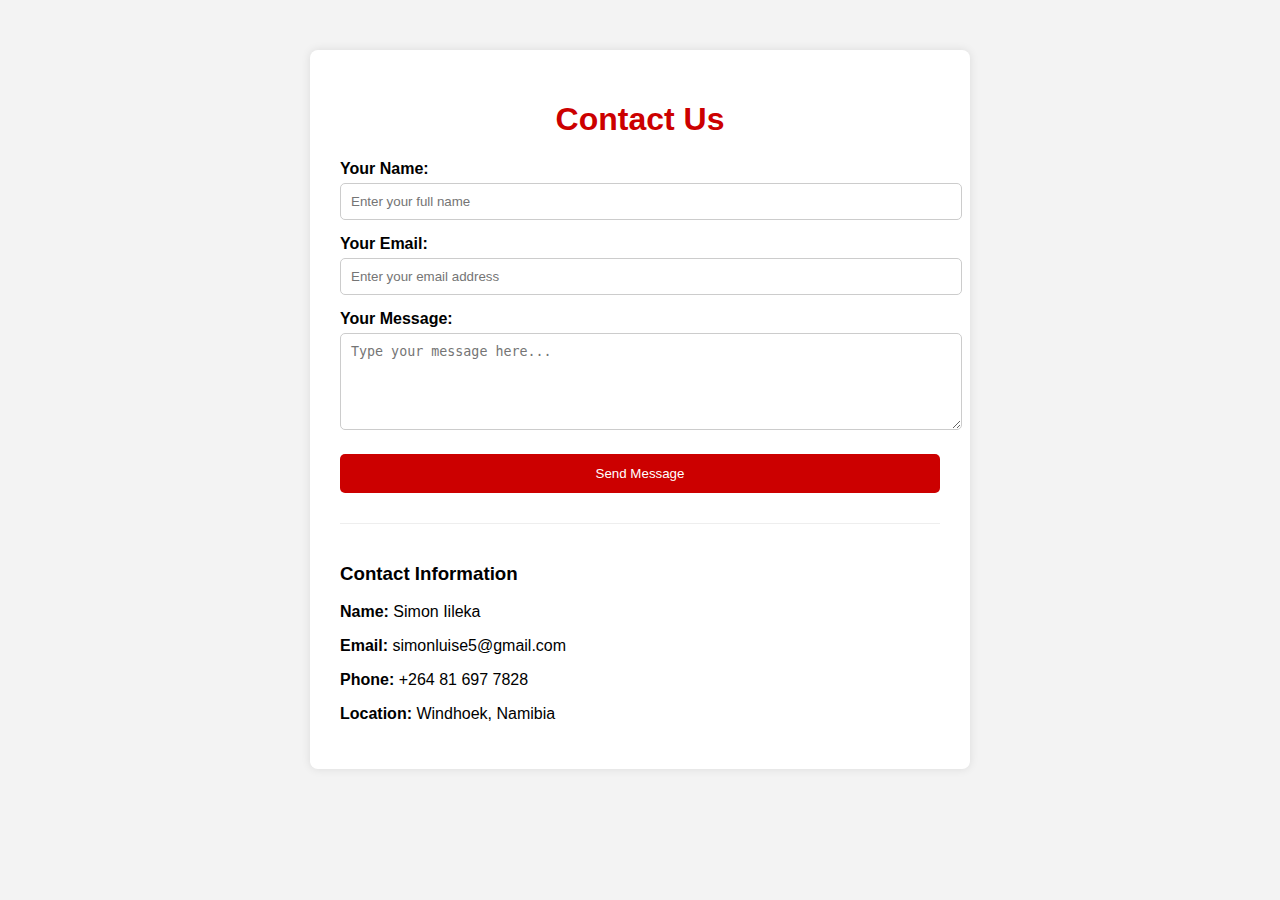
<file: contact.html>
<!DOCTYPE html>
<html lang="en">
<head>
    <meta charset="UTF-8">
    <title>Contact Us - Simon Iileka</title>
    <style>
        body {
            font-family: Arial, sans-serif;
            background-color: #f3f3f3;
            margin: 0;
            padding: 0;
        }
        .container {
            width: 90%;
            max-width: 600px;
            background-color: white;
            margin: 50px auto;
            padding: 30px;
            box-shadow: 0 0 10px rgba(0,0,0,0.1);
            border-radius: 8px;
        }
        h1 {
            text-align: center;
            color: #cc0000;
        }
        label {
            display: block;
            margin-top: 15px;
            font-weight: bold;
        }
        input, textarea {
            width: 100%;
            padding: 10px;
            margin-top: 5px;
            border-radius: 5px;
            border: 1px solid #ccc;
        }
        button {
            background-color: #cc0000;
            color: white;
            border: none;
            padding: 12px;
            margin-top: 20px;
            cursor: pointer;
            width: 100%;
            border-radius: 5px;
        }
        button:hover {
            background-color: #a30000;
        }
        .contact-info {
            margin-top: 30px;
            border-top: 1px solid #eee;
            padding-top: 20px;
        }
    </style>
</head>
<body>
    <div class="container">
        <h1>Contact Us</h1>
        <form action="contact.php" method="POST">
            <label for="name">Your Name:</label>
            <input type="text" id="name" name="name" placeholder="Enter your full name" required>

            <label for="email">Your Email:</label>
            <input type="email" id="email" name="email" placeholder="Enter your email address" required>

            <label for="message">Your Message:</label>
            <textarea id="message" name="message" rows="5" placeholder="Type your message here..." required></textarea>

            <button type="submit">Send Message</button>
        </form>

        <div class="contact-info">
            <h3>Contact Information</h3>
            <p><strong>Name:</strong> Simon Iileka</p>
            <p><strong>Email:</strong> simonluise5@gmail.com</p>
            <p><strong>Phone:</strong> +264 81 697 7828</p>
            <p><strong>Location:</strong> Windhoek, Namibia</p>
        </div>
    </div>
</body>
</html>
</file>
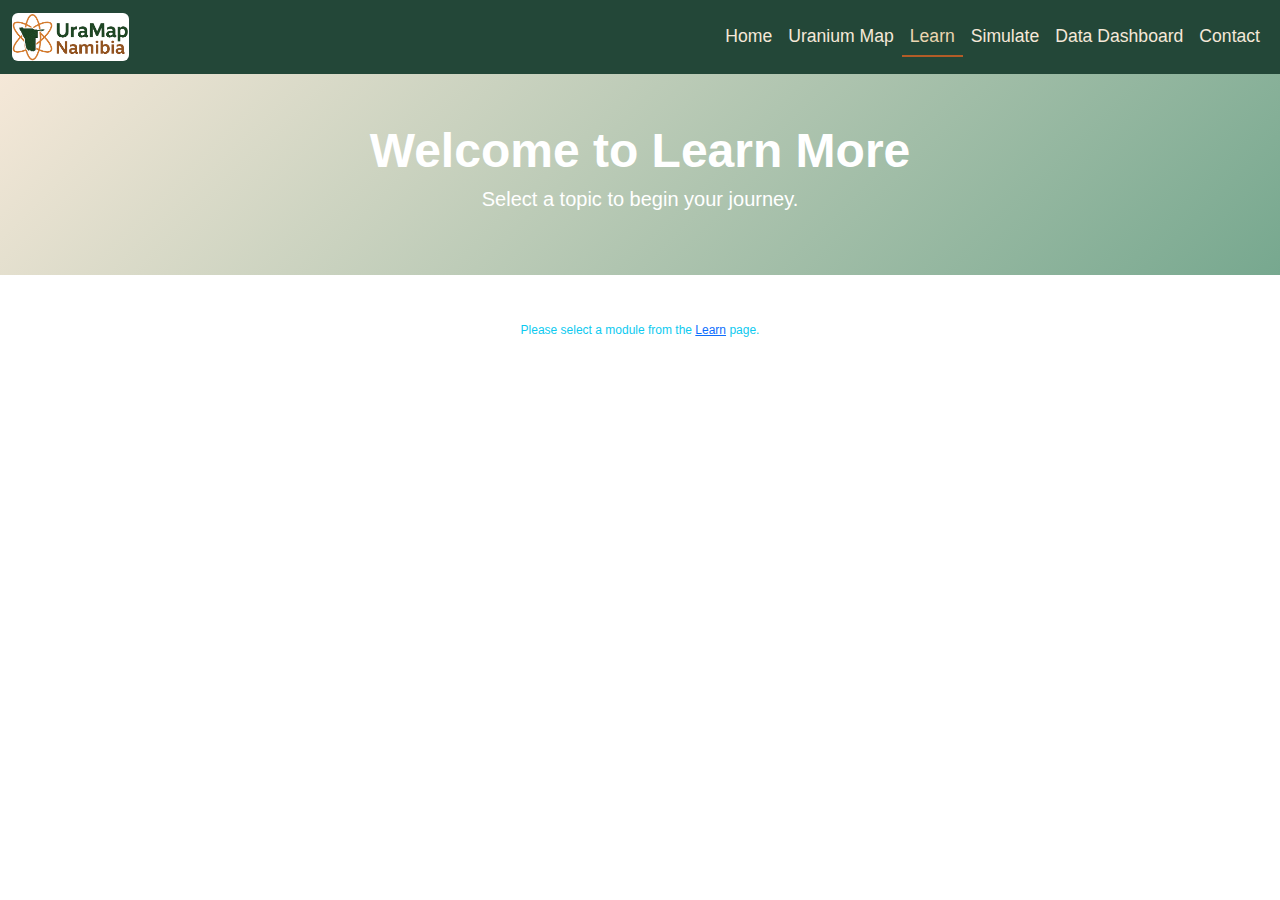
<file: readmore.html>
<!DOCTYPE html>
<html lang="en">
<head>
  <meta charset="UTF-8" />
  <meta name="viewport" content="width=device-width, initial-scale=1.0" />
  <title>Learn More | UraMap Namibia</title>
  <link href="https://cdn.jsdelivr.net/npm/bootstrap@5.3.3/dist/css/bootstrap.min.css" rel="stylesheet">
  <link rel="icon" type="image/png" href="assets/img/ico.png">
  <link rel="stylesheet" href="assets/css/style.css">
  <link rel="stylesheet" href="assets/css/readmore.css">
  <link rel="stylesheet" href="https://cdnjs.cloudflare.com/ajax/libs/font-awesome/6.4.2/css/all.min.css">
</head>
<body class="active-learn">

  <div id="navbar-placeholder"></div>

  <header class="page-header text-center py-5">
    <div class="container">
      <h1 class="display-5 fw-bold" id="module-title">Loading Module...</h1>
      <p class="lead" id="module-description"></p>
    </div>
  </header>

  <main class="container my-5">
    <!-- Dynamic content sections will be injected here by JavaScript -->
    <div id="module-content-sections">
      <p class="text-center text-muted">Content loading...</p>
    </div>
  </main>

  <div id="footer-placeholder"></div>

  <!-- Quiz Modal Structure -->
  <div class="modal fade" id="quizModal" tabindex="-1" aria-labelledby="quizModalLabel" aria-hidden="true" data-bs-backdrop="static" data-bs-keyboard="false">
    <div class="modal-dialog modal-dialog-centered modal-lg">
      <div class="modal-content rounded-lg shadow-lg">
        <div class="modal-header bg-success text-white border-bottom-0 rounded-top-lg">
          <h5 class="modal-title fw-bold" id="quizModalLabel">Quick Check: <span id="quiz-section-title"></span></h5>
          <button type="button" class="btn-close btn-close-white" aria-label="Close" id="closeQuizModalBtn"></button>
        </div>
        <div class="modal-body p-4">
          <div class="quiz-progress-container mb-3">
            <div class="quiz-question-number text-muted mb-2">Question <span id="current-question-num">1</span> of <span id="total-questions-num">3</span></div>
            <div class="progress rounded-pill" style="height: 10px;">
              <div class="progress-bar bg-primary rounded-pill" role="progressbar" style="width: 0%;" aria-valuenow="0" aria-valuemin="0" aria-valuemax="100" id="quiz-overall-progress"></div>
            </div>
          </div>

          <div id="quiz-question-container" class="text-center">
            <!-- Questions will be injected here -->
          </div>

          <div id="quiz-feedback" class="mt-4 text-center fw-bold d-none"></div>
          <div id="quiz-score" class="mt-2 text-center fw-bold d-none"></div>
        </div>
        <div class="modal-footer justify-content-center border-top-0 rounded-bottom-lg">
          <button type="button" class="btn btn-primary px-4 py-2 rounded-pill d-none" id="nextQuestionBtn">Next Question</button>
          <button type="button" class="btn btn-success px-4 py-2 rounded-pill d-none" id="continueLearningBtn">Continue Learning</button>
        </div>
      </div>
    </div>
  </div>

  <script src="https://cdn.jsdelivr.net/npm/bootstrap@5.3.3/dist/js/bootstrap.bundle.min.js"></script>
  <script src="assets/js/include-navbar.js"></script>
  <script src="assets/js/readmore.js"></script>
</body>
</html>
</file>
<file: assets/css/style.css>
:root {
  --primary-color: #77A88F; /* Example: A green shade */
  --secondary-color: #B35C27; /* Example: An orange-brown shade */
  --light-bg-color: #F5E8D8; /* Example: A light background */
  --text-dark: #212529; /* Standard dark text */
  --text-muted: #6c757d; /* Muted text */
  --navbar-bg: #234738;
  /* Add more as needed, e.g., --spacing-sm, --spacing-md */
}

/* Then use them like: */
.btn-primary {
  background-color: var(--primary-color);
}
.navbar-dark {
  background-color: var(--navbar-bg) !important;
}
body {
    margin: 0;
    font:normal 75% Arial, Helvetica, sans-serif;
}

.navbar li{
  font-size: 1.1rem;
}

/* Logo Styling in Navbar */
.navbar-brand img {
  height: 3rem;
  width: auto;
  border-radius: 6px;
  transition: transform 0.3s ease, box-shadow 0.3s ease;
  background-color: #ffffff;
}

/* Hover effect */
.navbar-brand img:hover {
  transform: scale(1.05);
  box-shadow: 0 4px 12px rgba(0, 0, 0, 0.25);
}


.navbar-brand {
  display: flex;
  align-items: center;
  gap: 8px;
}


.hero-and-image-container {
  position: relative;
  display: flex;
  flex-direction: row;
  align-items: center;
  justify-content: center;
  min-height: 90vh;
  overflow: hidden;
  padding: 20px;
  box-sizing: border-box;
  flex-wrap: wrap;
  background: linear-gradient(135deg, #F5E8D8, #77A88F, #B35C27);
  background-size: 200% 200%;
  animation: gradientShift 15s ease infinite;
}


.hero {
  color: #ffffff;
  padding: 50px 20px;
  display: flex;
  align-items: start;
  justify-content: start;
  text-align: start;
  position: relative;
  z-index: 1; 
  overflow: hidden;
  flex: 1;
  min-width: 300px;
  margin-right: 20px;
  border-radius: 8px;
}

/* Animations for Hero and About Section */
@keyframes fadeIn {
    from { opacity: 0; }
    to { opacity: 1; }
}

@keyframes fadeOut {
    from { opacity: 1; }
    to { opacity: 0; }
}

@keyframes fadeInUp {
    from {
        opacity: 0;
        transform: translateY(20px);
    }
    to {
        opacity: 1;
        transform: translateY(0);
    }
}

.fade-in {
    animation: fadeIn 1s ease-out forwards;
}

.fade-out {
    animation: fadeOut 0.5s ease-out forwards;
}

.fade-in-up {
    animation: fadeInUp 1.2s ease-out forwards;
}


/* Scroll-triggered fade-in for sections */
.fade-in-section {
  opacity: 0;
  transform: translateY(20px);
  transition: opacity 0.8s ease-out, transform 0.8s ease-out;
}

.fade-in-section.is-visible {
  opacity: 1;
  transform: translateY(0);
}

/* Move gradientShift animation here if you want it only on the background container */
@keyframes gradientShift {
  0% { background-position: 0% 50%; }
  50% { background-position: 100% 50%; }
  100% { background-position: 0% 50%; }
}

.hero-content {
  position: relative;
  z-index: 2; /* Ensures hero-content is above particles and hero background */
}

.navbar-nav .nav-link.active {
  border-bottom: 2px solid #B35C27;
  color: #EBD6B2 !important;
}

.navbar-nav .nav-link {
    color: #F5E8D8 !important;
    font-weight: 500;
}

.navbar-nav .nav-link:hover {
    color: #77A88F !important;
    transition: color 0.3s ease;
}

/* Image Styling */
.intro-image-wrapper {
    flex: 1 1 350px;
    width: 60%;
    max-width: 500px;
    margin-left: 20px;
    display: flex;
    justify-content: center;
    align-items: center;
    position: relative;
    z-index: 1; /* Ensures image is above particles */
    background-color: rgba(255,255,255,0.1); 
    border-radius: 8px; 
}

.intro-image {
    display: block;
    border-radius: 8px;
    box-shadow: 0 5px 15px rgba(0,0,0,0.2);
    transition: transform 0.3s ease-in-out;
}

.intro-image:hover {
    transform: translateY(-5px);
}

/* Responsive adjustments */
@media (max-width: 992px) {
    .hero-and-image-container {
        flex-direction: column;
        padding: 10px;
    }

    .hero {
        margin-right: 0;
        margin-bottom: 30px;
        padding: 80px 20px;
    }

    .intro-image-wrapper {
        width: 80%;
        max-width: 400px;
        margin-left: 0;
        margin-top: 20px;
    }
}

@media (max-width: 576px) {
    .hero {
        padding: 60px 15px;
        min-height: 70vh;
    }

    .intro-image-wrapper {
        width: 95%;
        margin-top: 20px;
    }
}

.modal-content {
  border-radius: 10px;
  overflow: hidden;
  box-shadow: 0 10px 25px rgba(0, 0, 0, 0.3);
}

.modal-header {
  padding: 1rem 1.5rem;
  background-color: #222;
}

.modal-title {
  font-weight: bold;
}

.modal-body video {
  display: block;
  width: 100%;
  height: auto;
}

/* About Section */
.about-section {
  padding-top: 5rem;
  background-color: #f8f9fa;
  
}

.section-label {
  font-size: 16px;
  letter-spacing: 1px;
  color: #777;
}

.section-underline {
  width: 50%;
  height: 3px;
  background-color: #B35C27;
  margin-top: -10px;
  margin-bottom: 20px;
}

.about-section h2 {
  margin-bottom: 0.5rem;
  font-size: 2.5rem
}

.about-section p {
    font-size: 1.1rem; 
    line-height: 1.7; 
}

.about-section .fa-lg {
  font-size: 3rem;
  margin-top: 4px;
}

.about-section .intro-image-wrapper{
  margin-left: 4rem;
}

/* About Section - Image Styling */
.about-section img {
  width: 30rem;
  max-width: 60rem;
  height: auto;
  border-radius: 12px 0 0 12px;
  box-shadow: 0 6px 15px rgba(0, 0, 0, 0.15);
  object-fit: cover;
  transition: transform 0.3s ease;
  display: block;
  margin-left: auto;
  margin-right: auto;
}

.about-section img:hover {
  transform: scale(1.02);
}

/* Already present responsive layout for small screens */
@media (max-width: 768px) {
  .about-section img {
    max-width: 100%;
    margin-bottom: 20px;
  }
}


/* Responsive tweaks */
@media (max-width: 768px) {
  .about-section h2 {
    font-size: 1.75rem;
  }

  .section-underline {
    width: 40%;
  }
}

.key-features-section .card {
  transition: box-shadow 0.3s, transform 0.2s, background 0.2s;
  cursor: pointer;
  box-shadow: 0 2px 8px rgba(0,0,0,0.07);
  background: #fff;
  border-radius: 8px;
  }

  .key-features-section .card:hover {
    box-shadow: 0 6px 24px rgba(179,92,39,0.18);
    transform: translateY(-4px) scale(1.03);
    background: #77A88F;
    color: #fff;
    font-size: 1rem;
}
</file>
<file: assets/css/readmore.css>
/* General Page Header for Learn More */
.page-header {
    color: white;
    background: linear-gradient(135deg, #F5E8D8, #77A88F, #B35C27);
    background-size: 200% 200%;
    animation: gradientShift 15s ease infinite;
    padding: 60px 0;
}

@keyframes gradientShift {
  0% { background-position: 0% 50%; }
  50% { background-position: 100% 50%; }
  100% { background-position: 0% 50%; }
}

/* Module Content Sections */
.module-section {
    padding: 40px 0;
    margin-bottom: 30px;
    background-color: #fff;
    border-radius: 10px;
    box-shadow: 0 4px 15px rgba(0,0,0,0.05);
    opacity: 0; /* For scroll-triggered fade-in */
    transform: translateY(20px); /* For scroll-triggered fade-in */
    transition: opacity 0.8s ease-out, transform 0.8s ease-out;
}

.module-section.is-visible {
    opacity: 1;
    transform: translateY(0);
}

.module-section h2 {
    color: #234738;
    font-weight: bold;
    margin-bottom: 25px;
    text-align: center;
}

.module-section p {
    line-height: 1.8;
    color: #555;
}

.module-section img {
    max-width: 100%;
    height: auto;
    border-radius: 8px;
    margin-bottom: 20px;
    box-shadow: 0 2px 10px rgba(0,0,0,0.1);
}

.module-section video {
    max-width: 100%;
    height: auto;
    border-radius: 8px;
    margin-bottom: 20px;
    box-shadow: 0 2px 10px rgba(0,0,0,0.1);
}

/* Quiz Modal Styling */
.modal-content {
    border-radius: 15px;
    overflow: hidden;
    background-color: #f8f9fa;
}

.modal-header {
    background-color: #234738 !important; /* Dark green from navbar */
    color: white;
    border-bottom: none;
    padding: 1.5rem;
}

.modal-title {
    font-size: 1.75rem;
}

.modal-body {
    padding: 2.5rem;
    text-align: center;
}

.quiz-question-number {
    font-size: 1.1rem;
    color: #777;
}

.progress {
    height: 12px;
    background-color: #e9ecef;
}

.progress-bar {
    background-color: #77A88F !important; /* Primary green */
    transition: width 0.6s ease-in-out;
}

#quiz-question-container {
    min-height: 200px; /* Ensure enough space for questions */
    display: flex;
    flex-direction: column;
    justify-content: center;
    align-items: center;
}

#quiz-feedback {
    font-size: 1.5rem;
    margin-top: 20px;
    color: #28a745; /* Green for correct, red for incorrect */
}

#quiz-score {
    font-size: 1.8rem;
    color: #007bff; /* Blue for score */
}

.modal-footer {
    border-top: none;
    padding: 1.5rem;
    background-color: #f1f2f3;
}

/* Multiple Choice Question Styling */
.mcq-options {
    display: flex;
    flex-wrap: wrap;
    justify-content: center;
    gap: 15px;
    margin-top: 20px;
}

.mcq-option-card {
    background-color: #ffffff;
    border: 2px solid #e0e0e0;
    border-radius: 10px;
    padding: 15px 25px;
    cursor: pointer;
    transition: all 0.3s ease;
    font-size: 1.1rem;
    font-weight: 500;
    flex: 1 1 calc(50% - 15px); /* Two columns on larger screens */
    max-width: 45%;
    text-align: center;
}

.mcq-option-card:hover {
    border-color: #77A88F;
    box-shadow: 0 4px 12px rgba(119, 168, 143, 0.2);
    transform: translateY(-3px);
}

.mcq-option-card.correct {
    background-color: #d4edda; /* Light green */
    border-color: #28a745; /* Green */
    color: #155724;
    box-shadow: 0 0 15px rgba(40, 167, 69, 0.4);
    pointer-events: none; /* Disable further clicks */
}

.mcq-option-card.incorrect {
    background-color: #f8d7da; /* Light red */
    border-color: #dc3545; /* Red */
    color: #721c24;
    box-shadow: 0 0 15px rgba(220, 53, 69, 0.4);
    pointer-events: none; /* Disable further clicks */
}

/* Responsive adjustments for MCQ options */
@media (max-width: 768px) {
    .mcq-option-card {
        flex: 1 1 100%; /* Single column on small screens */
        max-width: 100%;
    }
}

/* Timed Multiple Choice (Canvas for floating balls) */
#timed-mcq-canvas {
    border: 1px solid #ddd;
    border-radius: 10px;
    background-color: #e9f5ee; /* Light green background */
    margin-top: 20px;
    cursor: pointer;
}

.timer-bar-container {
    width: 80%;
    height: 15px;
    background-color: #e0e0e0;
    border-radius: 8px;
    overflow: hidden;
    margin: 20px auto;
}

#timer-bar {
    height: 100%;
    width: 100%;
    background-color: #B35C27; /* Orange-brown for timer */
    transition: width linear; /* Smooth transition for countdown */
}

/* Sentence Matching (Drag and Drop) */
.sentence-match-container {
    margin-top: 20px;
    font-size: 1.2rem;
    display: flex;
    flex-wrap: wrap;
    justify-content: center;
    align-items: center;
    gap: 10px;
}

.sentence-part {
    padding: 8px 12px;
    background-color: #f0f0f0;
    border: 1px solid #ddd;
    border-radius: 5px;
}

.draggable-word {
    background-color: #77A88F; /* Primary green */
    color: white;
    padding: 10px 15px;
    border-radius: 8px;
    cursor: grab;
    box-shadow: 0 2px 5px rgba(0,0,0,0.1);
    transition: background-color 0.3s ease, transform 0.2s ease;
}

.draggable-word:hover {
    background-color: #6a957a;
    transform: translateY(-2px);
}

.droppable-slot {
    min-width: 120px; /* Ensure enough space for dropped word */
    min-height: 40px;
    border: 2px dashed #B35C27; /* Orange-brown dashed border */
    border-radius: 8px;
    display: flex;
    align-items: center;
    justify-content: center;
    background-color: #fff8f2; /* Light orange background */
    transition: background-color 0.3s ease, border-color 0.3s ease;
}

.droppable-slot.drag-over {
    background-color: #e6ffe6; /* Light green when dragged over */
    border-color: #28a745;
}

.droppable-slot.correct-drop {
    background-color: #d4edda; /* Light green */
    border-color: #28a745; /* Green */
    color: #155724;
}

.droppable-slot.incorrect-drop {
    background-color: #f8d7da; /* Light red */
    border-color: #dc3545; /* Red */
    color: #721c24;
}

/* Hide the native close button on the modal header */
.modal-header .btn-close {
    display: block; /* Ensure it's visible, then hide if needed by JS */
}

/* Custom button styles for quiz */
.btn-primary, .btn-success {
    background-color: #77A88F; /* Primary green */
    border-color: #77A88F;
}

.btn-primary:hover, .btn-success:hover {
    background-color: #6a957a;
    border-color: #6a957a;
}

.btn-primary.disabled, .btn-success.disabled {
    opacity: 0.6;
    pointer-events: none;
}
</file>
